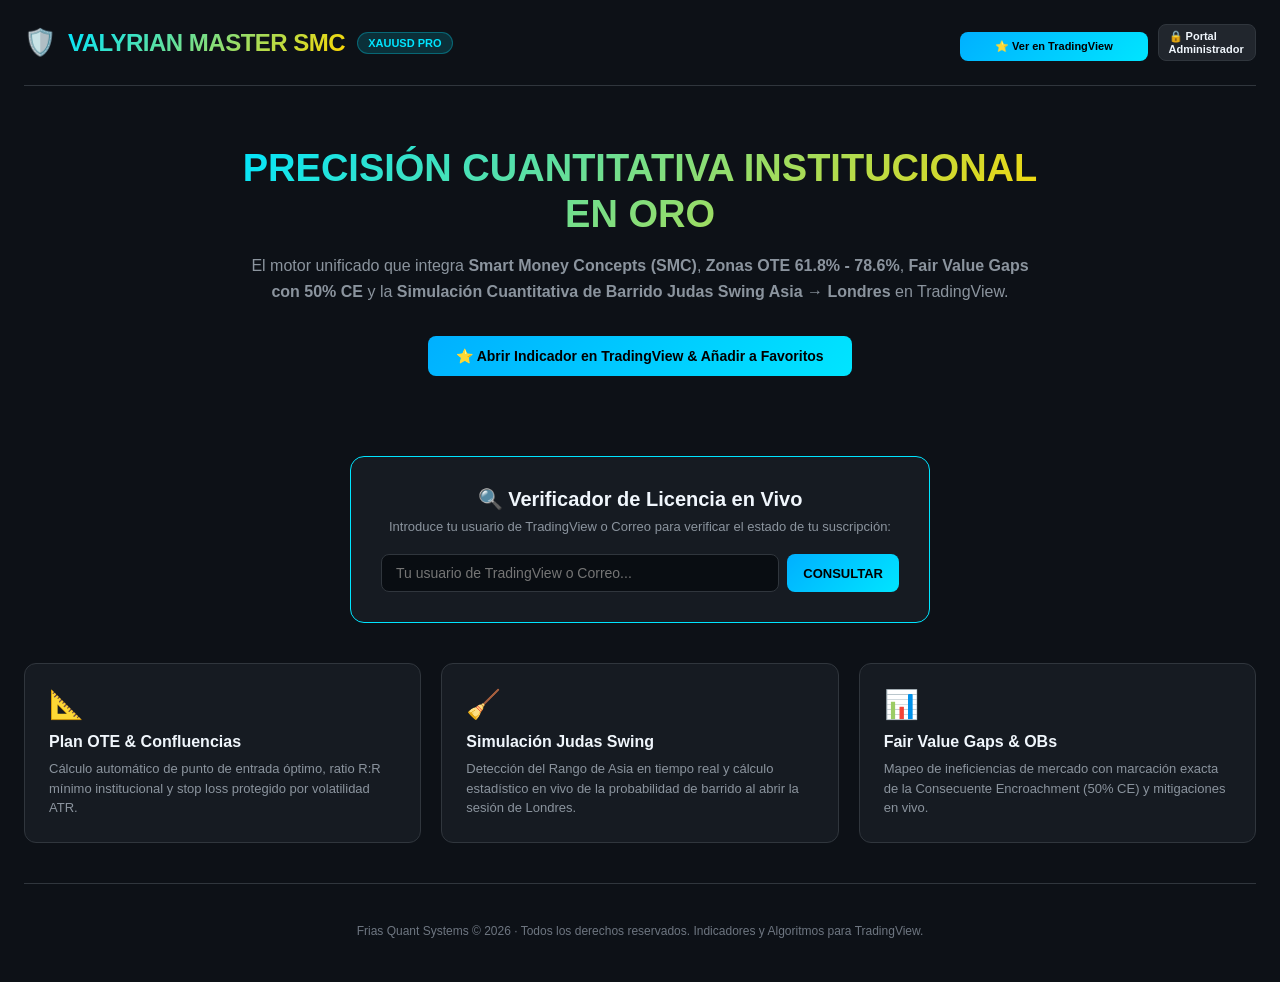
<file: index.html>
<!DOCTYPE html>
<html lang="es">
<head>
    <meta charset="UTF-8">
    <meta name="viewport" content="width=device-width, initial-scale=1.0">
    <title>Valyrian Master SMC [v7.0] - Algoritmo Institucional XAUUSD</title>
    <link rel="stylesheet" href="styles.css">
    <link rel="icon" href="data:image/svg+xml,<svg xmlns='http://www.w3.org/2000/svg' viewBox='0 0 100 100'><text y='.9em' font-size='90'>🛡️</text></svg>">
    <style>
        .hero-section {
            text-align: center;
            padding: 50px 20px 40px;
            max-width: 850px;
            margin: 0 auto;
        }
        .hero-title {
            font-size: 38px;
            font-weight: 800;
            line-height: 1.2;
            margin-bottom: 16px;
            background: linear-gradient(135deg, #00E5FF 0%, #FFD700 100%);
            -webkit-background-clip: text;
            -webkit-text-fill-color: transparent;
        }
        .hero-desc {
            font-size: 16px;
            color: var(--text-secondary);
            line-height: 1.6;
            margin-bottom: 24px;
        }
        .features-grid {
            display: grid;
            grid-template-columns: repeat(auto-fit, minmax(280px, 1fr));
            gap: 20px;
            margin: 40px 0;
        }
        .feature-box {
            background: var(--bg-card);
            border: 1px solid var(--border-subtle);
            border-radius: 12px;
            padding: 24px;
            text-align: left;
        }
        .feature-icon {
            font-size: 28px;
            margin-bottom: 12px;
        }
        .checker-box {
            max-width: 580px;
            margin: 40px auto;
            background: var(--bg-card);
            border: 1px solid var(--accent-cyan);
            border-radius: 14px;
            padding: 30px;
            text-align: center;
        }
    </style>
</head>
<body>

<div class="container">
    <!-- Navegación -->
    <header class="header-bar" style="margin-bottom: 10px;">
        <div class="brand-title">
            <span style="font-size: 26px;">🛡️</span>
            <h1>VALYRIAN MASTER SMC</h1>
            <span class="brand-badge">XAUUSD PRO</span>
        </div>
        <div style="display: flex; gap: 10px;">
            <a href="https://www.tradingview.com/script/ufvEDDWN/" target="_blank" class="btn btn-primary btn-sm" style="text-decoration: none;">⭐ Ver en TradingView</a>
            <a href="admin.html" class="btn btn-secondary btn-sm" style="text-decoration: none;">🔒 Portal Administrador</a>
        </div>
    </header>

    <!-- Hero Comercial -->
    <section class="hero-section">
        <h1 class="hero-title">PRECISIÓN CUANTITATIVA INSTITUCIONAL EN ORO</h1>
        <p class="hero-desc">
            El motor unificado que integra <strong>Smart Money Concepts (SMC)</strong>, 
            <strong>Zonas OTE 61.8% - 78.6%</strong>, <strong>Fair Value Gaps con 50% CE</strong> 
            y la <strong>Simulación Cuantitativa de Barrido Judas Swing Asia &rarr; Londres</strong> en TradingView.
        </p>
        <div>
            <a href="https://www.tradingview.com/script/ufvEDDWN/" target="_blank" class="btn btn-primary" style="width: auto; padding: 12px 28px; font-size: 14px; text-decoration: none; display: inline-flex;">
                ⭐ Abrir Indicador en TradingView & Añadir a Favoritos
            </a>
        </div>
    </section>

    <!-- Verificador de Licencia para Clientes -->
    <section class="checker-box">
        <h2 style="font-size: 20px; font-weight: 700; margin-bottom: 8px;">🔍 Verificador de Licencia en Vivo</h2>
        <p style="color: var(--text-secondary); font-size: 13px; margin-bottom: 20px;">
            Introduce tu usuario de TradingView o Correo para verificar el estado de tu suscripción:
        </p>
        <div style="display: flex; gap: 8px;">
            <input type="text" id="checkInput" class="form-input" placeholder="Tu usuario de TradingView o Correo...">
            <button class="btn btn-primary" style="width: auto; margin-top: 0;" onclick="checkMyLicense()">CONSULTAR</button>
        </div>
        <div id="checkResult" style="margin-top: 20px; display: none;"></div>
    </section>

    <!-- Características Principales -->
    <section class="features-grid">
        <div class="feature-box">
            <div class="feature-icon">📐</div>
            <h3 style="font-size: 16px; font-weight: 700; margin-bottom: 8px;">Plan OTE & Confluencias</h3>
            <p style="color: var(--text-secondary); font-size: 13px; line-height: 1.5;">
                Cálculo automático de punto de entrada óptimo, ratio R:R mínimo institucional y stop loss protegido por volatilidad ATR.
            </p>
        </div>

        <div class="feature-box">
            <div class="feature-icon">🧹</div>
            <h3 style="font-size: 16px; font-weight: 700; margin-bottom: 8px;">Simulación Judas Swing</h3>
            <p style="color: var(--text-secondary); font-size: 13px; line-height: 1.5;">
                Detección del Rango de Asia en tiempo real y cálculo estadístico en vivo de la probabilidad de barrido al abrir la sesión de Londres.
            </p>
        </div>

        <div class="feature-box">
            <div class="feature-icon">📊</div>
            <h3 style="font-size: 16px; font-weight: 700; margin-bottom: 8px;">Fair Value Gaps & OBs</h3>
            <p style="color: var(--text-secondary); font-size: 13px; line-height: 1.5;">
                Mapeo de ineficiencias de mercado con marcación exacta de la Consecuente Encroachment (50% CE) y mitigaciones en vivo.
            </p>
        </div>
    </section>

    <!-- Footer -->
    <footer style="text-align: center; padding: 40px 0 20px; color: var(--text-muted); font-size: 12px; border-top: 1px solid var(--border-subtle);">
        Frias Quant Systems © 2026 · Todos los derechos reservados. Indicadores y Algoritmos para TradingView.
    </footer>
</div>

<script src="license_engine.js"></script>
<script>
    function checkMyLicense() {
        const query = (document.getElementById("checkInput").value || "").trim().toLowerCase();
        const resBox = document.getElementById("checkResult");
        if (!query) return;

        const stored = localStorage.getItem("valyrian_subscribers_db");
        let list = [];
        if (stored) {
            try { list = JSON.parse(stored); } catch (e) {}
        }

        const found = list.find(s => s.tvUser.toLowerCase() === query || s.email.toLowerCase() === query);

        resBox.style.display = "block";
        if (found) {
            const days = calculateDaysRemaining(found.expYear, found.expMonth, found.expDay);
            const st = getLicenseStatus(days, found.isBlocked);
            const expFormatted = `${String(found.expDay).padStart(2, '0')}/${String(found.expMonth).padStart(2, '0')}/${found.expYear}`;

            resBox.innerHTML = `
                <div style="background: rgba(0, 229, 255, 0.08); border: 1px solid var(--border-focus); border-radius: 8px; padding: 16px; text-align: left;">
                    <div style="display: flex; justify-content: space-between; align-items: center; margin-bottom: 10px;">
                        <span style="font-weight: 700; font-size: 15px;">${found.name}</span>
                        <span class="status-badge ${st.colorClass}">${st.badge}</span>
                    </div>
                    <div style="font-size: 13px; color: var(--text-secondary); margin-bottom: 4px;"><strong>TradingView ID:</strong> @${found.tvUser}</div>
                    <div style="font-size: 13px; color: var(--text-secondary); margin-bottom: 4px;"><strong>Plan:</strong> ${found.plan}</div>
                    <div style="font-size: 13px; color: var(--text-secondary); margin-bottom: 4px;"><strong>Válido hasta:</strong> ${expFormatted} (${days > 0 ? days + ' días restantes' : 'Vencido'})</div>
                    <div style="font-size: 13px; color: var(--accent-cyan); font-family: monospace; margin-top: 8px;"><strong>Clave Registrada:</strong> ${found.licenseKey}</div>
                </div>
            `;
        } else {
            resBox.innerHTML = `
                <div style="background: rgba(255, 23, 68, 0.08); border: 1px solid var(--accent-red); border-radius: 8px; padding: 14px; color: var(--accent-red); font-size: 13px;">
                    ❌ No se encontró ninguna licencia activa con esos datos. Por favor contacta al administrador para adquirir tu acceso.
                </div>
            `;
        }
    }
</script>

</body>
</html>
</file>
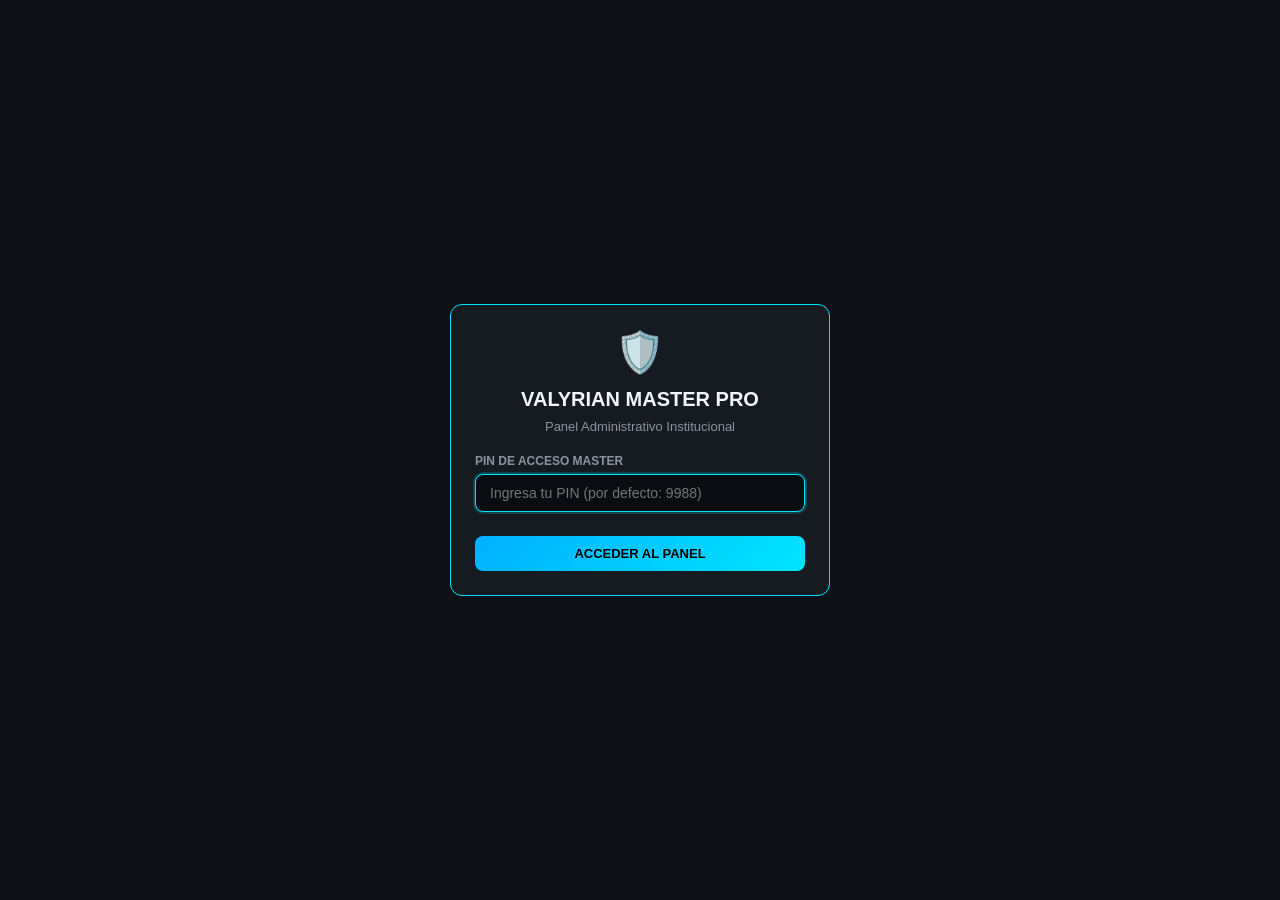
<file: admin.html>
<!DOCTYPE html>
<html lang="es">
<head>
    <meta charset="UTF-8">
    <meta name="viewport" content="width=device-width, initial-scale=1.0">
    <title>Valyrian Master SMC [v7.0] - Panel de Control & Licencias</title>
    <link rel="stylesheet" href="styles.css">
    <link rel="icon" href="data:image/svg+xml,<svg xmlns='http://www.w3.org/2000/svg' viewBox='0 0 100 100'><text y='.9em' font-size='90'>🛡️</text></svg>">
</head>
<body>

<!-- Pantalla de Bloqueo por PIN de Administrador -->
<div id="loginOverlay" style="position: fixed; inset: 0; background: #0D1117; display: flex; align-items: center; justify-content: center; z-index: 9999;">
    <div class="card-box" style="width: 380px; text-align: center; border-color: var(--accent-cyan);">
        <div style="font-size: 40px; margin-bottom: 12px;">🛡️</div>
        <h2 style="font-size: 20px; font-weight: 700; margin-bottom: 8px;">VALYRIAN MASTER PRO</h2>
        <p style="color: var(--text-secondary); font-size: 13px; margin-bottom: 20px;">Panel Administrativo Institucional</p>
        <div class="form-group" style="text-align: left;">
            <label>PIN DE ACCESO MASTER</label>
            <input type="password" id="masterPinInput" class="form-input" placeholder="Ingresa tu PIN (por defecto: 9988)" autofocus>
        </div>
        <button class="btn btn-primary" onclick="checkMasterPin()">ACCEDER AL PANEL</button>
        <p id="pinError" style="color: var(--accent-red); font-size: 12px; margin-top: 10px; display: none;">PIN incorrecto. Intenta nuevamente.</p>
    </div>
</div>

<div class="container" id="adminApp" style="display: none;">
    <!-- Barra Superior -->
    <header class="header-bar">
        <div class="brand-title">
            <span style="font-size: 28px;">🛡️</span>
            <div>
                <h1>VALYRIAN MASTER SMC [v7.0]</h1>
                <p style="font-size: 12px; color: var(--text-secondary);">Sistema Institucional de Licencias & Monitoreo en Vivo · XAUUSD</p>
            </div>
            <span class="brand-badge">ADMIN CORE</span>
        </div>
        <div style="display: flex; gap: 10px; align-items: center;">
            <button class="btn btn-secondary btn-sm" onclick="exportDataJSON()">📥 Descargar Respaldo JSON</button>
            <label class="btn btn-secondary btn-sm" style="cursor: pointer; margin: 0;">
                📤 Importar JSON <input type="file" id="importFileInput" style="display: none;" onchange="importDataJSON(event)">
            </label>
            <button class="btn btn-danger btn-sm" onclick="logoutAdmin()">🔒 Cerrar Sesión</button>
        </div>
    </header>

    <!-- Tarjetas de Métricas en Vivo -->
    <section class="stats-grid">
        <div class="stat-card">
            <div class="stat-label">Total Suscriptores</div>
            <div class="stat-value" id="statTotal" style="color: var(--text-primary);">0</div>
        </div>
        <div class="stat-card">
            <div class="stat-label">Licencias Activas</div>
            <div class="stat-value" id="statActive" style="color: var(--accent-green);">0</div>
        </div>
        <div class="stat-card">
            <div class="stat-label">Por Vencer (&le; 5 días)</div>
            <div class="stat-value" id="statWarning" style="color: var(--accent-gold);">0</div>
        </div>
        <div class="stat-card">
            <div class="stat-label">Bloqueadas / Vencidas</div>
            <div class="stat-value" id="statExpired" style="color: var(--accent-red);">0</div>
        </div>
    </section>

    <!-- Área Principal de Trabajo -->
    <main class="dashboard-grid">
        <!-- Columna Izquierda: Generador de Licencias -->
        <aside class="card-box">
            <h2 class="card-title"><span>⚡</span> Generar Nueva Licencia</h2>
            
            <form id="licenseForm" onsubmit="event.preventDefault(); handleCreateLicense();">
                <div class="form-group">
                    <label>NOMBRE DEL CLIENTE</label>
                    <input type="text" id="clientName" class="form-input" placeholder="Ej: Carlos Mendoza" required>
                </div>

                <div class="form-group">
                    <label>USUARIO DE TRADINGVIEW (Exacto)</label>
                    <input type="text" id="tvUsername" class="form-input" placeholder="Ej: cmendoza_fx" required>
                </div>

                <div class="form-group">
                    <label>CORREO ELECTRÓNICO</label>
                    <input type="email" id="clientEmail" class="form-input" placeholder="cliente@trading.com" required>
                </div>

                <div class="form-row">
                    <div class="form-group">
                        <label>PLAN</label>
                        <select id="planType" class="form-select" onchange="autoSetExpiryDate()">
                            <option value="1 Mes">1 Mes (30 días)</option>
                            <option value="3 Meses" selected>3 Meses (Trimestre)</option>
                            <option value="6 Meses">6 Meses (Semestre)</option>
                            <option value="1 Año">1 Año (Anual)</option>
                            <option value="Vitalicio">Vitalicio (3 años)</option>
                        </select>
                    </div>
                    <div class="form-group">
                        <label>FECHA EXPIRACIÓN</label>
                        <input type="date" id="expiryDate" class="form-input" required>
                    </div>
                </div>

                <button type="submit" class="btn btn-primary">⚡ GENERAR LICENCIA INSTITUCIONAL</button>
            </form>

            <!-- Previsualización del Serial Generado -->
            <div id="licensePreviewBox" class="license-preview">
                <div style="font-size: 11px; color: var(--accent-cyan); font-weight: 700; text-transform: uppercase;">¡Licencia Generada con Éxito!</div>
                <div class="license-serial" id="previewSerial">VALY-0000-0000</div>
                <p style="font-size: 12px; color: var(--text-secondary); margin-bottom: 10px;">Copia y envía este mensaje de bienvenida a tu cliente:</p>
                <button class="btn btn-secondary btn-sm" style="width: 100%;" onclick="copyClientMessage()">📋 Copiar Instrucciones de Acceso</button>
            </div>
        </aside>

        <!-- Columna Derecha: Tabla de Suscriptores en Vivo -->
        <section class="card-box">
            <div class="table-toolbar">
                <h2 class="card-title" style="margin-bottom: 0; border: none; padding: 0;">
                    <span>👥</span> Suscriptores Monitoreados
                </h2>
                <div style="display: flex; gap: 10px;">
                    <input type="text" id="searchInput" class="form-input search-input" placeholder="🔍 Buscar por usuario, email o serial..." onkeyup="renderTable()">
                    <select id="filterStatus" class="form-select" style="width: 140px;" onchange="renderTable()">
                        <option value="ALL">Todos</option>
                        <option value="ACTIVE">Activos</option>
                        <option value="WARNING">Por Vencer</option>
                        <option value="EXPIRED">Vencidos</option>
                        <option value="BLOCKED">Bloqueados</option>
                    </select>
                </div>
            </div>

            <div class="table-responsive">
                <table class="custom-table">
                    <thead>
                        <tr>
                            <th>Cliente / TV User</th>
                            <th>Email</th>
                            <th>Plan</th>
                            <th>Clave Licencia</th>
                            <th>Expiración</th>
                            <th>Estado</th>
                            <th>Acciones</th>
                        </tr>
                    </thead>
                    <tbody id="subscribersTableBody">
                        <!-- Filas dinámicas generadas por JS -->
                    </tbody>
                </table>
            </div>
        </section>
    </main>
</div>

<script src="license_engine.js"></script>
<script>
    // Configuración y Persistencia Local
    const MASTER_PIN = "9988"; // Cambiar por tu PIN preferido
    let subscribers = [];
    let lastGeneratedMessage = "";

    // Cargar datos de localStorage
    function loadInitialData() {
        const stored = localStorage.getItem("valyrian_subscribers_db");
        if (stored) {
            try {
                subscribers = JSON.parse(stored);
            } catch (e) {
                console.error("Error al cargar datos:", e);
                subscribers = [];
            }
        } else {
            // Datos demo institucionales iniciales
            subscribers = [
                {
                    id: "sub_1",
                    name: "Hector Frias (Owner)",
                    tvUser: "hectorfrias",
                    email: "hector@friasquant.com",
                    plan: "Vitalicio",
                    expYear: 2028,
                    expMonth: 12,
                    expDay: 31,
                    licenseKey: "VALY-PRO-2026",
                    isBlocked: false,
                    createdAt: new Date().toISOString()
                },
                {
                    id: "sub_2",
                    name: "Carlos Trader VIP",
                    tvUser: "carlos_gold",
                    email: "carlos@fxmail.com",
                    plan: "3 Meses",
                    expYear: 2026,
                    expMonth: 12,
                    expDay: 15,
                    licenseKey: "VALY-7821-4902",
                    isBlocked: false,
                    createdAt: new Date().toISOString()
                }
            ];
            saveData();
        }
    }

    function saveData() {
        localStorage.setItem("valyrian_subscribers_db", JSON.stringify(subscribers));
    }

    // Login con PIN
    function checkMasterPin() {
        const pin = document.getElementById("masterPinInput").value;
        if (pin === MASTER_PIN) {
            sessionStorage.setItem("valyrian_admin_auth", "true");
            document.getElementById("loginOverlay").style.display = "none";
            document.getElementById("adminApp").style.display = "block";
            loadInitialData();
            autoSetExpiryDate();
            renderDashboard();
        } else {
            document.getElementById("pinError").style.display = "block";
        }
    }

    function logoutAdmin() {
        sessionStorage.removeItem("valyrian_admin_auth");
        window.location.reload();
    }

    // Auto-completar fecha de expiración según el plan
    function autoSetExpiryDate() {
        const plan = document.getElementById("planType").value;
        const now = new Date();
        let target = new Date();

        if (plan === "1 Mes") {
            target.setDate(now.getDate() + 30);
        } else if (plan === "3 Meses") {
            target.setDate(now.getDate() + 90);
        } else if (plan === "6 Meses") {
            target.setDate(now.getDate() + 180);
        } else if (plan === "1 Año") {
            target.setFullYear(now.getFullYear() + 1);
        } else if (plan === "Vitalicio") {
            target.setFullYear(now.getFullYear() + 3);
        }

        const y = target.getFullYear();
        const m = String(target.getMonth() + 1).padStart(2, '0');
        const d = String(target.getDate()).padStart(2, '0');
        document.getElementById("expiryDate").value = `${y}-${m}-${d}`;
    }

    // Crear y registrar nueva licencia
    function handleCreateLicense() {
        const name = document.getElementById("clientName").value.trim();
        const tvUser = document.getElementById("tvUsername").value.trim();
        const email = document.getElementById("clientEmail").value.trim();
        const plan = document.getElementById("planType").value;
        const expiryStr = document.getElementById("expiryDate").value;

        if (!name || !tvUser || !email || !expiryStr) return;

        const [y, m, d] = expiryStr.split("-").map(Number);
        const licenseKey = generateValyrianLicense(tvUser, email, y, m, d);

        const newSub = {
            id: "sub_" + Date.now(),
            name,
            tvUser,
            email,
            plan,
            expYear: y,
            expMonth: m,
            expDay: d,
            licenseKey,
            isBlocked: false,
            createdAt: new Date().toISOString()
        };

        subscribers.unshift(newSub);
        saveData();

        // Mostrar caja de previsualización
        document.getElementById("previewSerial").innerText = licenseKey;
        document.getElementById("licensePreviewBox").classList.add("active");
        lastGeneratedMessage = buildClientWelcomeMessage(name, tvUser, licenseKey, y, m, d);

        // Limpiar campos principales
        document.getElementById("clientName").value = "";
        document.getElementById("tvUsername").value = "";
        document.getElementById("clientEmail").value = "";

        renderDashboard();
    }

    function copyClientMessage() {
        if (!lastGeneratedMessage) return;
        navigator.clipboard.writeText(lastGeneratedMessage).then(() => {
            alert("✅ ¡Mensaje de bienvenida e instrucciones copiado al portapapeles!\nListo para pegar en WhatsApp o Telegram.");
        });
    }

    // Acciones sobre suscriptores
    function toggleBlockSubscriber(id) {
        const sub = subscribers.find(s => s.id === id);
        if (!sub) return;
        sub.isBlocked = !sub.isBlocked;
        saveData();
        renderDashboard();
    }

    function renewSubscriber(id, days = 30) {
        const sub = subscribers.find(s => s.id === id);
        if (!sub) return;

        const currentExp = new Date(sub.expYear, sub.expMonth - 1, sub.expDay);
        const baseDate = currentExp > new Date() ? currentExp : new Date();
        baseDate.setDate(baseDate.getDate() + days);

        sub.expYear = baseDate.getFullYear();
        sub.expMonth = baseDate.getMonth() + 1;
        sub.expDay = baseDate.getDate();
        sub.isBlocked = false;
        sub.licenseKey = generateValyrianLicense(sub.tvUser, sub.email, sub.expYear, sub.expMonth, sub.expDay);

        saveData();
        renderDashboard();
        alert(`✅ Suscripción de ${sub.name} renovada por ${days} días más.\nNueva clave generada: ${sub.licenseKey}`);
    }

    function deleteSubscriber(id) {
        if (!confirm("¿Seguro que deseas eliminar este registro de cliente?")) return;
        subscribers = subscribers.filter(s => s.id !== id);
        saveData();
        renderDashboard();
    }

    function copyLicenseOnly(key) {
        navigator.clipboard.writeText(key).then(() => {
            alert(`Copiado: ${key}`);
        });
    }

    // Renderizado de métricas y tabla
    function renderDashboard() {
        let total = subscribers.length;
        let active = 0;
        let warning = 0;
        let expired = 0;

        subscribers.forEach(s => {
            const days = calculateDaysRemaining(s.expYear, s.expMonth, s.expDay);
            const st = getLicenseStatus(days, s.isBlocked);
            if (st.code === "ACTIVE") active++;
            else if (st.code === "WARNING") warning++;
            else expired++;
        });

        document.getElementById("statTotal").innerText = total;
        document.getElementById("statActive").innerText = active;
        document.getElementById("statWarning").innerText = warning;
        document.getElementById("statExpired").innerText = expired;

        renderTable();
    }

    function renderTable() {
        const tbody = document.getElementById("subscribersTableBody");
        const query = (document.getElementById("searchInput").value || "").toLowerCase();
        const filter = document.getElementById("filterStatus").value;

        tbody.innerHTML = "";

        const filtered = subscribers.filter(s => {
            const matchesQuery = s.name.toLowerCase().includes(query) ||
                                 s.tvUser.toLowerCase().includes(query) ||
                                 s.email.toLowerCase().includes(query) ||
                                 s.licenseKey.toLowerCase().includes(query);

            const days = calculateDaysRemaining(s.expYear, s.expMonth, s.expDay);
            const st = getLicenseStatus(days, s.isBlocked);
            const matchesFilter = filter === "ALL" || st.code === filter;

            return matchesQuery && matchesFilter;
        });

        if (filtered.length === 0) {
            tbody.innerHTML = `<tr><td colspan="7" style="text-align: center; color: var(--text-muted); padding: 24px;">No se encontraron suscriptores registrados.</td></tr>`;
            return;
        }

        filtered.forEach(s => {
            const days = calculateDaysRemaining(s.expYear, s.expMonth, s.expDay);
            const st = getLicenseStatus(days, s.isBlocked);
            const expFormatted = `${String(s.expDay).padStart(2, '0')}/${String(s.expMonth).padStart(2, '0')}/${s.expYear}`;

            const tr = document.createElement("tr");
            tr.innerHTML = `
                <td>
                    <div style="font-weight: 700; color: var(--text-primary);">${s.name}</div>
                    <div style="font-size: 11px; color: var(--accent-cyan); font-family: monospace;">@${s.tvUser}</div>
                </td>
                <td style="color: var(--text-secondary);">${s.email}</td>
                <td><span style="font-size: 11px; font-weight: 600; color: var(--accent-gold);">${s.plan}</span></td>
                <td>
                    <span style="font-family: monospace; font-size: 12px; background: #000; padding: 3px 6px; border-radius: 4px; cursor: pointer;" title="Clic para copiar" onclick="copyLicenseOnly('${s.licenseKey}')">
                        ${s.licenseKey} 📋
                    </span>
                </td>
                <td style="font-family: monospace;">${expFormatted}</td>
                <td>
                    <span class="status-badge ${st.colorClass}">${st.badge}</span>
                </td>
                <td>
                    <div class="action-group">
                        <button class="btn btn-secondary btn-sm" title="Renovar +30 días" onclick="renewSubscriber('${s.id}', 30)">+30d</button>
                        <button class="btn ${s.isBlocked ? 'btn-primary' : 'btn-danger'} btn-sm" onclick="toggleBlockSubscriber('${s.id}')">
                            ${s.isBlocked ? 'Desbloquear' : 'Bloquear'}
                        </button>
                        <button class="btn btn-secondary btn-sm" style="color: var(--accent-red);" title="Eliminar" onclick="deleteSubscriber('${s.id}')">✕</button>
                    </div>
                </td>
            `;
            tbody.appendChild(tr);
        });
    }

    // Respaldo JSON
    function exportDataJSON() {
        const dataStr = "data:text/json;charset=utf-8," + encodeURIComponent(JSON.stringify(subscribers, null, 2));
        const a = document.createElement("a");
        a.setAttribute("href", dataStr);
        a.setAttribute("download", `valyrian_subscribers_backup_${new Date().toISOString().slice(0,10)}.json`);
        document.body.appendChild(a);
        a.click();
        a.remove();
    }

    function importDataJSON(event) {
        const file = event.target.files[0];
        if (!file) return;
        const reader = new FileReader();
        reader.onload = function(e) {
            try {
                const imported = JSON.parse(e.target.result);
                if (Array.isArray(imported)) {
                    subscribers = imported;
                    saveData();
                    renderDashboard();
                    alert("✅ Respaldo importado correctamente con " + subscribers.length + " suscriptores.");
                } else {
                    alert("Formato inválido.");
                }
            } catch (err) {
                alert("Error al leer el archivo JSON.");
            }
        };
        reader.readAsText(file);
    }

    // Auto-login si ya inició sesión en esta pestaña
    window.addEventListener("DOMContentLoaded", () => {
        if (sessionStorage.getItem("valyrian_admin_auth") === "true") {
            document.getElementById("loginOverlay").style.display = "none";
            document.getElementById("adminApp").style.display = "block";
            loadInitialData();
            autoSetExpiryDate();
            renderDashboard();
        }
    });
</script>

</body>
</html>
</file>
<file: styles.css>
/* ==========================================================================
   VALYRIAN MASTER SMC - INSTITUTIONAL DARK THEME
   Frias Quant Systems © 2026
   ========================================================================== */

:root {
    --bg-dark: #0D1117;
    --bg-card: #161B22;
    --bg-card-hover: #1F242C;
    --bg-input: #090D12;
    --border-subtle: #30363D;
    --border-focus: #00E5FF;
    
    --text-primary: #F0F6FC;
    --text-secondary: #8B949E;
    --text-muted: #6E7681;
    
    --accent-cyan: #00E5FF;
    --accent-gold: #FFD700;
    --accent-green: #00E676;
    --accent-red: #FF1744;
    --accent-purple: #D500F9;
}

* {
    box-sizing: border-box;
    margin: 0;
    padding: 0;
    font-family: -apple-system, BlinkMacSystemFont, "Segoe UI", Roboto, "Helvetica Neue", Arial, sans-serif;
}

body {
    background-color: var(--bg-dark);
    color: var(--text-primary);
    min-height: 100vh;
    padding: 24px;
    -webkit-font-smoothing: antialiased;
}

.container {
    max-width: 1300px;
    margin: 0 auto;
}

/* Header */
.header-bar {
    display: flex;
    justify-content: space-between;
    align-items: center;
    padding-bottom: 24px;
    border-bottom: 1px solid var(--border-subtle);
    margin-bottom: 24px;
}

.brand-title {
    display: flex;
    align-items: center;
    gap: 12px;
}

.brand-title h1 {
    font-size: 24px;
    font-weight: 700;
    letter-spacing: -0.5px;
    background: linear-gradient(135deg, #00E5FF 0%, #FFD700 100%);
    -webkit-background-clip: text;
    -webkit-text-fill-color: transparent;
}

.brand-badge {
    background-color: rgba(0, 229, 255, 0.15);
    color: var(--accent-cyan);
    font-size: 11px;
    font-weight: 600;
    padding: 4px 10px;
    border-radius: 12px;
    border: 1px solid rgba(0, 229, 255, 0.3);
}

/* Stat Cards */
.stats-grid {
    display: grid;
    grid-template-columns: repeat(auto-fit, minmax(220px, 1fr));
    gap: 16px;
    margin-bottom: 28px;
}

.stat-card {
    background-color: var(--bg-card);
    border: 1px solid var(--border-subtle);
    border-radius: 10px;
    padding: 18px 20px;
    transition: transform 0.2s ease, border-color 0.2s ease;
}

.stat-card:hover {
    transform: translateY(-2px);
    border-color: var(--border-focus);
}

.stat-label {
    font-size: 12px;
    text-transform: uppercase;
    color: var(--text-secondary);
    font-weight: 600;
    letter-spacing: 0.5px;
    margin-bottom: 8px;
}

.stat-value {
    font-size: 28px;
    font-weight: 800;
}

/* Main Layout Grid */
.dashboard-grid {
    display: grid;
    grid-template-columns: 380px 1fr;
    gap: 24px;
}

@media (max-width: 1024px) {
    .dashboard-grid {
        grid-template-columns: 1fr;
    }
}

/* Card Box */
.card-box {
    background-color: var(--bg-card);
    border: 1px solid var(--border-subtle);
    border-radius: 12px;
    padding: 24px;
}

.card-title {
    font-size: 16px;
    font-weight: 700;
    margin-bottom: 18px;
    display: flex;
    align-items: center;
    gap: 8px;
    color: var(--text-primary);
    border-bottom: 1px solid rgba(255,255,255,0.06);
    padding-bottom: 12px;
}

/* Form Styles */
.form-group {
    margin-bottom: 16px;
}

.form-group label {
    display: block;
    font-size: 12px;
    font-weight: 600;
    color: var(--text-secondary);
    margin-bottom: 6px;
}

.form-input, .form-select {
    width: 100%;
    background-color: var(--bg-input);
    border: 1px solid var(--border-subtle);
    border-radius: 8px;
    padding: 10px 14px;
    font-size: 14px;
    color: var(--text-primary);
    outline: none;
    transition: border-color 0.2s;
}

.form-input:focus, .form-select:focus {
    border-color: var(--border-focus);
    box-shadow: 0 0 0 2px rgba(0, 229, 255, 0.2);
}

.form-row {
    display: grid;
    grid-template-columns: 1fr 1fr;
    gap: 12px;
}

/* Buttons */
.btn {
    display: inline-flex;
    align-items: center;
    justify-content: center;
    gap: 8px;
    padding: 10px 16px;
    font-size: 13px;
    font-weight: 600;
    border-radius: 8px;
    cursor: pointer;
    border: none;
    transition: all 0.2s;
}

.btn-primary {
    background: linear-gradient(135deg, #00B0FF 0%, #00E5FF 100%);
    color: #000;
    width: 100%;
    margin-top: 8px;
    font-weight: 700;
}

.btn-primary:hover {
    filter: brightness(1.1);
    box-shadow: 0 4px 14px rgba(0, 229, 255, 0.35);
}

.btn-secondary {
    background-color: #21262D;
    color: var(--text-primary);
    border: 1px solid var(--border-subtle);
}

.btn-secondary:hover {
    background-color: var(--bg-card-hover);
    border-color: var(--text-secondary);
}

.btn-danger {
    background-color: rgba(255, 23, 68, 0.15);
    color: var(--accent-red);
    border: 1px solid rgba(255, 23, 68, 0.4);
}

.btn-danger:hover {
    background-color: rgba(255, 23, 68, 0.3);
}

.btn-sm {
    padding: 5px 10px;
    font-size: 11px;
}

/* License Result Preview */
.license-preview {
    margin-top: 18px;
    background-color: rgba(0, 229, 255, 0.05);
    border: 1px dashed var(--accent-cyan);
    border-radius: 8px;
    padding: 14px;
    display: none;
}

.license-preview.active {
    display: block;
}

.license-serial {
    font-family: monospace;
    font-size: 16px;
    font-weight: 700;
    color: var(--accent-cyan);
    letter-spacing: 1px;
    text-align: center;
    margin: 8px 0;
    background: #000;
    padding: 6px;
    border-radius: 4px;
}

/* Table Container & Search */
.table-toolbar {
    display: flex;
    justify-content: space-between;
    gap: 12px;
    margin-bottom: 16px;
    flex-wrap: wrap;
}

.search-input {
    flex: 1;
    min-width: 220px;
}

.table-responsive {
    overflow-x: auto;
}

.custom-table {
    width: 100%;
    border-collapse: collapse;
    font-size: 13px;
}

.custom-table th {
    text-align: left;
    padding: 12px 14px;
    color: var(--text-secondary);
    font-size: 11px;
    font-weight: 700;
    text-transform: uppercase;
    border-bottom: 1px solid var(--border-subtle);
    background-color: rgba(255,255,255,0.02);
}

.custom-table td {
    padding: 12px 14px;
    border-bottom: 1px solid rgba(255,255,255,0.04);
    vertical-align: middle;
}

.custom-table tr:hover {
    background-color: var(--bg-card-hover);
}

/* Badges */
.status-badge {
    display: inline-block;
    padding: 3px 8px;
    border-radius: 12px;
    font-size: 11px;
    font-weight: 700;
    letter-spacing: 0.3px;
}

.status-active {
    background-color: rgba(0, 230, 118, 0.15);
    color: var(--accent-green);
    border: 1px solid rgba(0, 230, 118, 0.3);
}

.status-warning {
    background-color: rgba(255, 215, 0, 0.15);
    color: var(--accent-gold);
    border: 1px solid rgba(255, 215, 0, 0.3);
}

.status-expired {
    background-color: rgba(255, 23, 68, 0.15);
    color: var(--accent-red);
    border: 1px solid rgba(255, 23, 68, 0.3);
}

.status-blocked {
    background-color: rgba(139, 148, 158, 0.15);
    color: var(--text-secondary);
    border: 1px solid var(--border-subtle);
}

/* Action Group */
.action-group {
    display: flex;
    gap: 6px;
}
</file>
